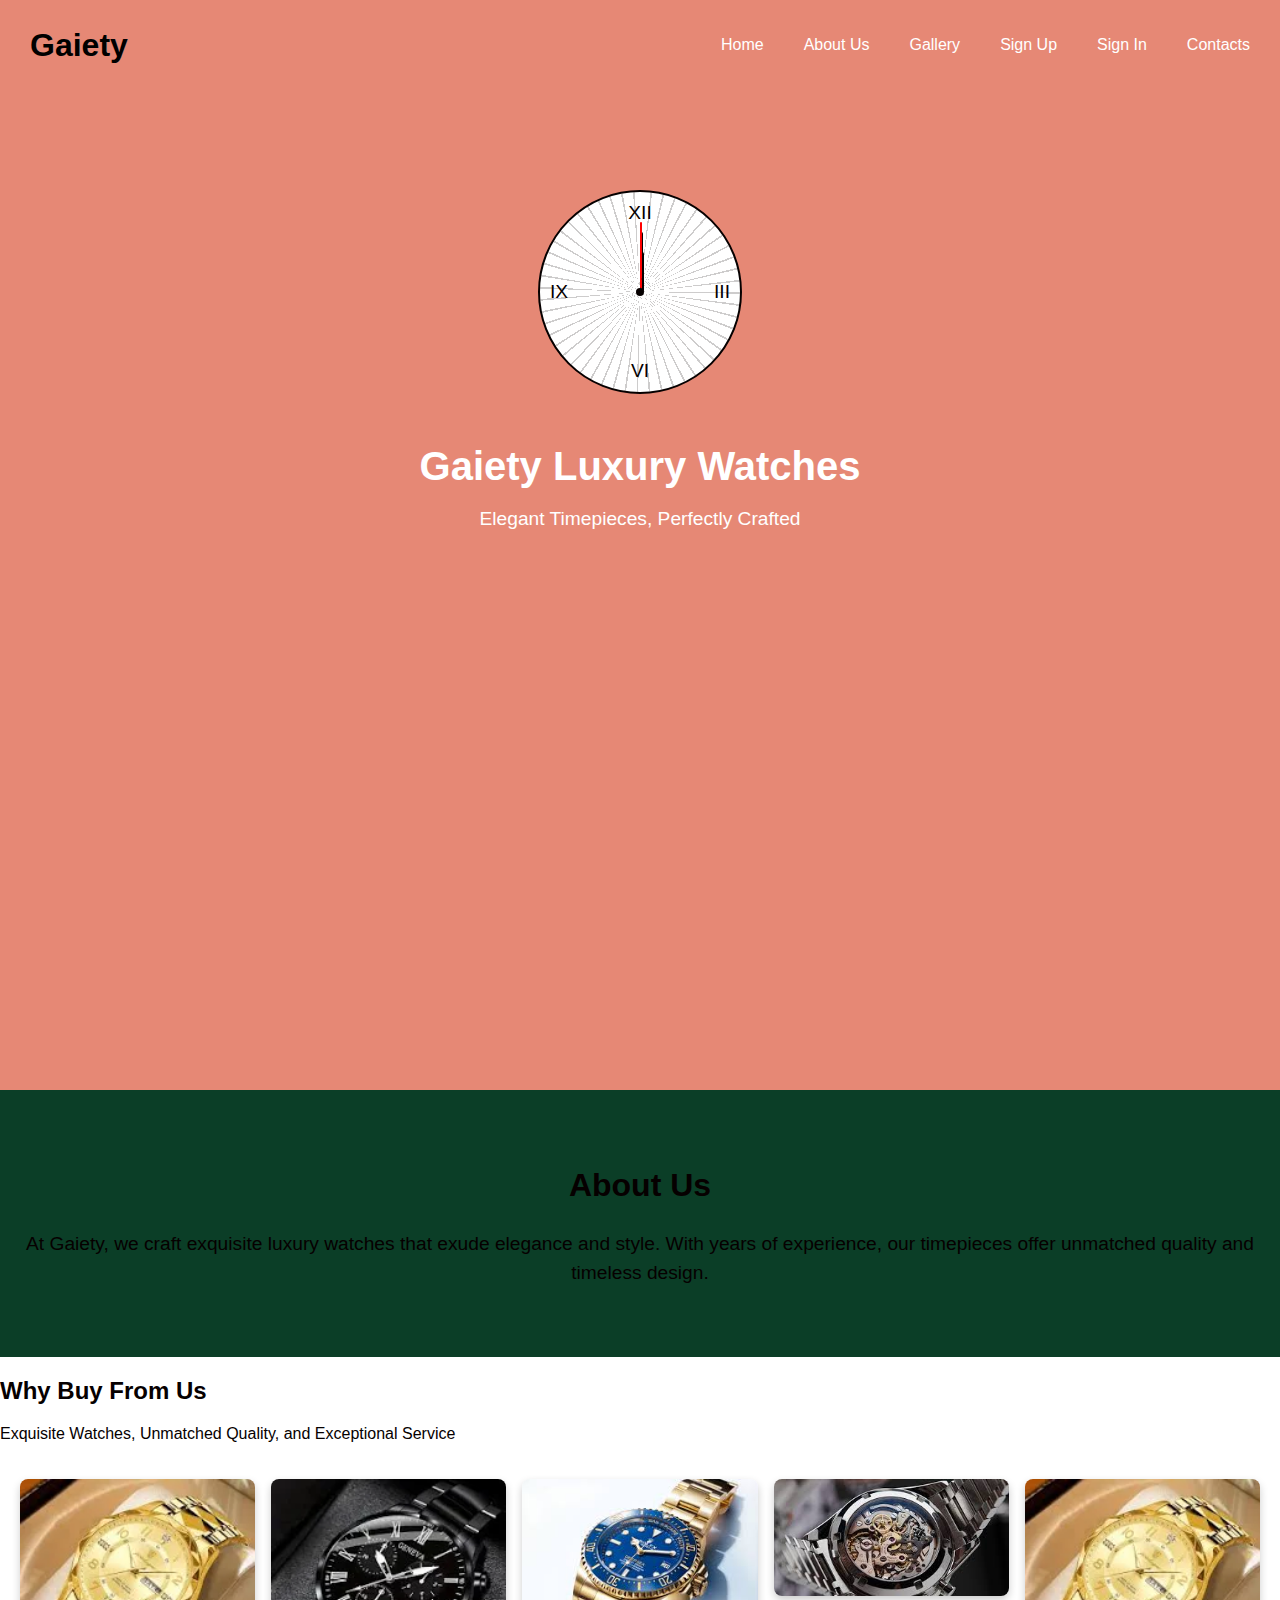
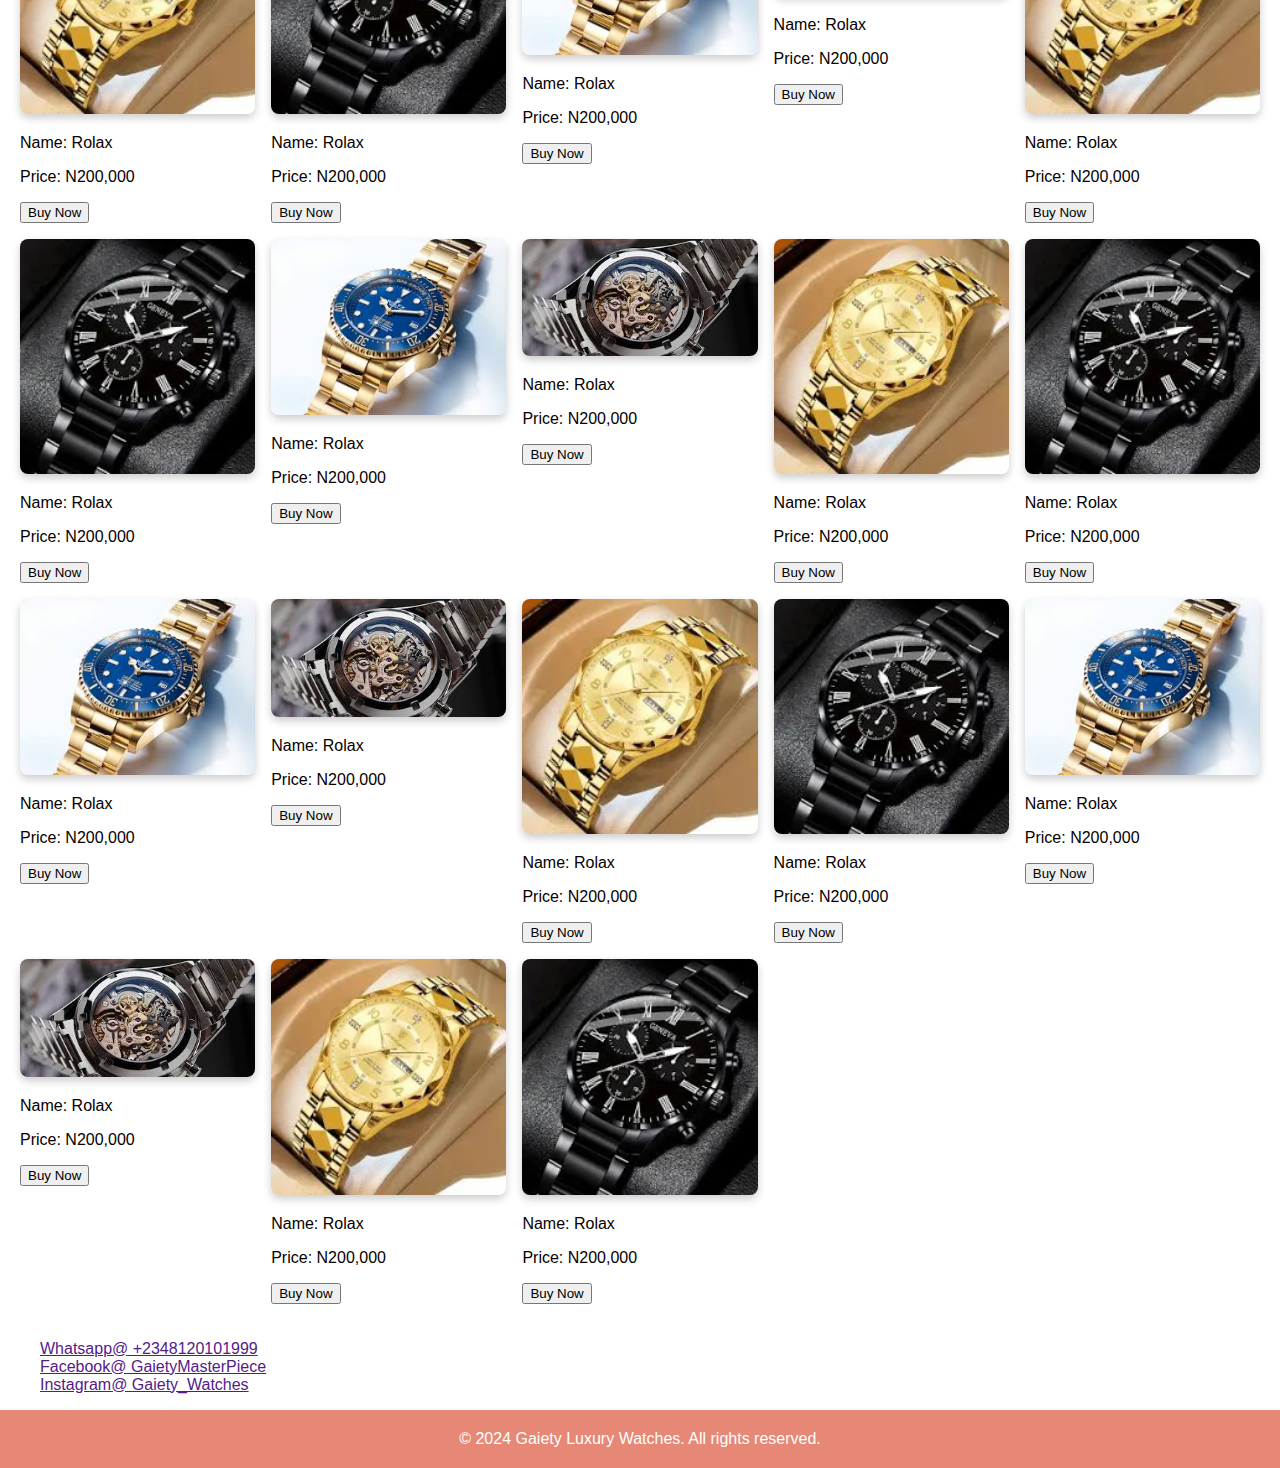
<file: index.html>
<!DOCTYPE html>
<html lang="en">

<head>
    <meta charset="UTF-8">
    <meta name="viewport" content="width=device-width, initial-scale=1.0">
    <link href="https://cdnjs.cloudflare.com/ajax/libs/font-awesome/6.0.0-beta3/css/all.min.css" rel="stylesheet" />
    <link rel="stylesheet" href="style.css">
    <title>Document</title>
</head>

<body>

    <!-- Navigation Bar -->
    <nav class="navbar">
        <div class="logo"> <a href="#home">Gaiety</a></div>
        <ul>
            <li><a href="#home">Home</a></li>
            <li><a href="#about">About Us</a></li>
            <li><a href="#gallery">Gallery</a></li>
            <li><a href="signUp.html" target="_blank">Sign Up</a></li>
            <li><a href="signIn.html" target="_blank">Sign In</a></li>
            <li><a href="#contact" target="_blank">Contacts</a></li>
        </ul>
    </nav>

    <!-- Header Section -->
    <main id="home">
        <!-- Animated Watch Section -->
        <div class="watch">
            <div class="hour-hand"></div>
            <div class="minute-hand"></div>
            <div class="second-hand"></div>
            <div class="numerals">
                <span class="twelve">XII</span>
                <span class="three">III</span>
                <span class="six">VI</span>
                <span class="nine">IX</span>
            </div>
        </div>
        <h1>Gaiety Luxury Watches</h1>
        <p>Elegant Timepieces, Perfectly Crafted</p>
    </main>

    <!-- About Us Section -->
    <section id="about" class="about-us">
        <h2>About Us</h2>
        <p>At Gaiety, we craft exquisite luxury watches that exude elegance and style. With years of experience, our
            timepieces offer unmatched quality and timeless design.</p>
    </section>

    <!-- Parallax Section -->
    <section class="parallax">
        <h2>Why Buy From Us</h2>
        <p>Exquisite Watches, Unmatched Quality, and Exceptional Service</p>
    </section>

    <!-- Product Gallery Section -->
    <div id="gallery" class="gallery">
        <div>
            <img src="images/watch1.webp" alt="Luxury Watch 1">
            <p>Name: Rolax</p>
            <p>Price: N200,000</p>
            <button> Buy Now </button>
        </div>
        <div>
            <img src="images/watch2.webp" alt="Luxury Watch 2">
            <p>Name: Rolax</p>
            <p>Price: N200,000</p>
            <button> Buy Now </button>
        </div>
        <div>
            <img src="images/watch3.jpg" alt="Luxury Watch 3">
            <p>Name: Rolax</p>
            <p>Price: N200,000</p>
            <button> Buy Now </button>
        </div>
        <div>
            <img src="images/watch4.jpg" alt="Luxury Watch 4">
            <p>Name: Rolax</p>
            <p>Price: N200,000</p>
            <button> Buy Now </button>
        </div>
        <div>
            <img src="images/watch1.webp" alt="Luxury Watch 1">
            <p>Name: Rolax</p>
            <p>Price: N200,000</p>
            <button> Buy Now </button>
        </div>
        <div>
            <img src="images/watch2.webp" alt="Luxury Watch 2">
            <p>Name: Rolax</p>
            <p>Price: N200,000</p>
            <button> Buy Now </button>
        </div>
        <div>
            <img src="images/watch3.jpg" alt="Luxury Watch 3">
            <p>Name: Rolax</p>
            <p>Price: N200,000</p>
            <button> Buy Now </button>
        </div>
        <div>
            <img src="images/watch4.jpg" alt="Luxury Watch 4">
            <p>Name: Rolax</p>
            <p>Price: N200,000</p>
            <button> Buy Now </button>
        </div>
        <div>
            <img src="images/watch1.webp" alt="Luxury Watch 1">
            <p>Name: Rolax</p>
            <p>Price: N200,000</p>
            <button> Buy Now </button>
        </div>
        <div>
            <img src="images/watch2.webp" alt="Luxury Watch 2">
            <p>Name: Rolax</p>
            <p>Price: N200,000</p>
            <button> Buy Now </button>
        </div>
        <div>
            <img src="images/watch3.jpg" alt="Luxury Watch 3">
            <p>Name: Rolax</p>
            <p>Price: N200,000</p>
            <button> Buy Now </button>
        </div>
        <div>
            <img src="images/watch4.jpg" alt="Luxury Watch 4">
            <p>Name: Rolax</p>
            <p>Price: N200,000</p>
            <button> Buy Now </button>
        </div>
        <div>
            <img src="images/watch1.webp" alt="Luxury Watch 1">
            <p>Name: Rolax</p>
            <p>Price: N200,000</p>
            <button> Buy Now </button>
        </div>
        <div>
            <img src="images/watch2.webp" alt="Luxury Watch 2">
            <p>Name: Rolax</p>
            <p>Price: N200,000</p>
            <button> Buy Now </button>
        </div>
        <div>
            <img src="images/watch3.jpg" alt="Luxury Watch 3">
            <p>Name: Rolax</p>
            <p>Price: N200,000</p>
            <button> Buy Now </button>
        </div>
        <div>
            <img src="images/watch4.jpg" alt="Luxury Watch 4">
            <p>Name: Rolax</p>
            <p>Price: N200,000</p>
            <button> Buy Now </button>
        </div>
        <div>
            <img src="images/watch1.webp" alt="Luxury Watch 1">
            <p>Name: Rolax</p>
            <p>Price: N200,000</p>
            <button> Buy Now </button>
        </div>
        <div>
            <img src="images/watch2.webp" alt="Luxury Watch 2">
            <p>Name: Rolax</p>
            <p>Price: N200,000</p>
            <button> Buy Now </button>
        </div>
    </div>
    <div class="contact">
        <ul style="list-style: none ;">
            <a href=""><li>Whatsapp@ +2348120101999</li></a>
            <a href=""><li>Facebook@ GaietyMasterPiece</li></a>
            <a href=""><li>Instagram@ Gaiety_Watches</li></a>
        </ul>
    </div>


    <!-- Footer -->
    <footer>
        <p>&copy; 2024 Gaiety Luxury Watches. All rights reserved.</p>
    </footer>
      

</body>

</html>
</file>
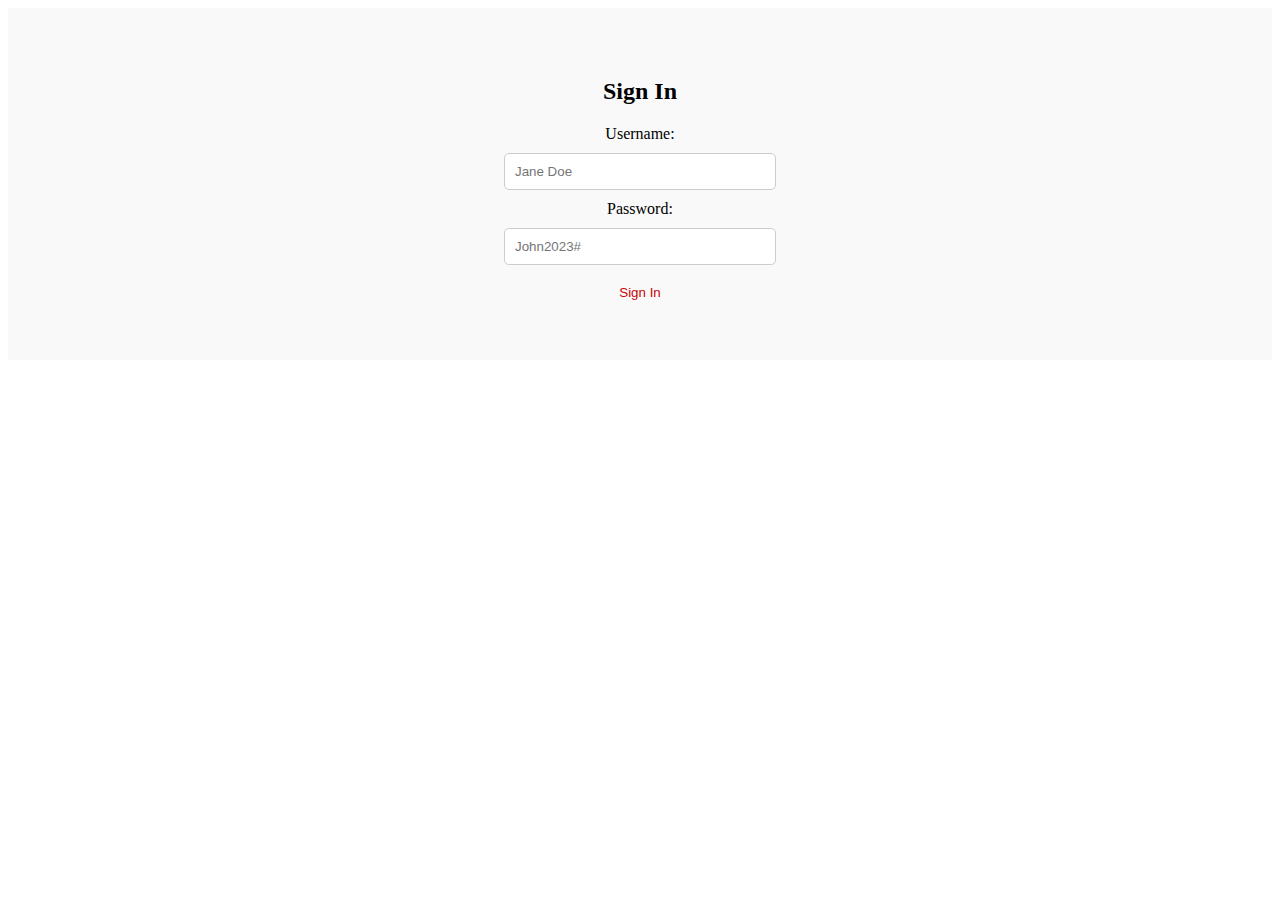
<file: signIn.html>
<!DOCTYPE html>
<html lang="en">

<head>
    <meta charset="UTF-8">
    <meta name="viewport" content="width=device-width, initial-scale=1.0">
    <title>Document</title>
    <style>
        .signin {
            background-color: #f9f9f9;
            padding: 50px 20px;
            text-align: center;
        }

        .signin form {
            display: flex;
            flex-direction: column;
            align-items: center;
            gap: 10px;
        }

        .signin input {
            padding: 10px;
            width: 250px;
            border: 1px solid #ccc;
            border-radius: 5px;
        }

        .signin button {
            padding: 10px 20px;
            background-color: var(--accent-color);
            color: rgb(201, 4, 4);
            border: none;
            border-radius: 5px;
            cursor: pointer;
        }

        .signin button:hover {
            opacity: 0.8;
        }
    </style>
</head>

<body>
    <section id="signin" class="signin">
        <h2>Sign In</h2>
        <form action="#" method="POST">
            <label for="username">Username:</label>
            <input placeholder="Jane Doe" type="text" id="username" name="username" required>
            <label for="password">Password:</label>
            <input placeholder="John2023#" type="password" id="password" name="password" required>
            <button type="submit">Sign In</button>
        </form>
    </section>

</body>

</html>
</file>
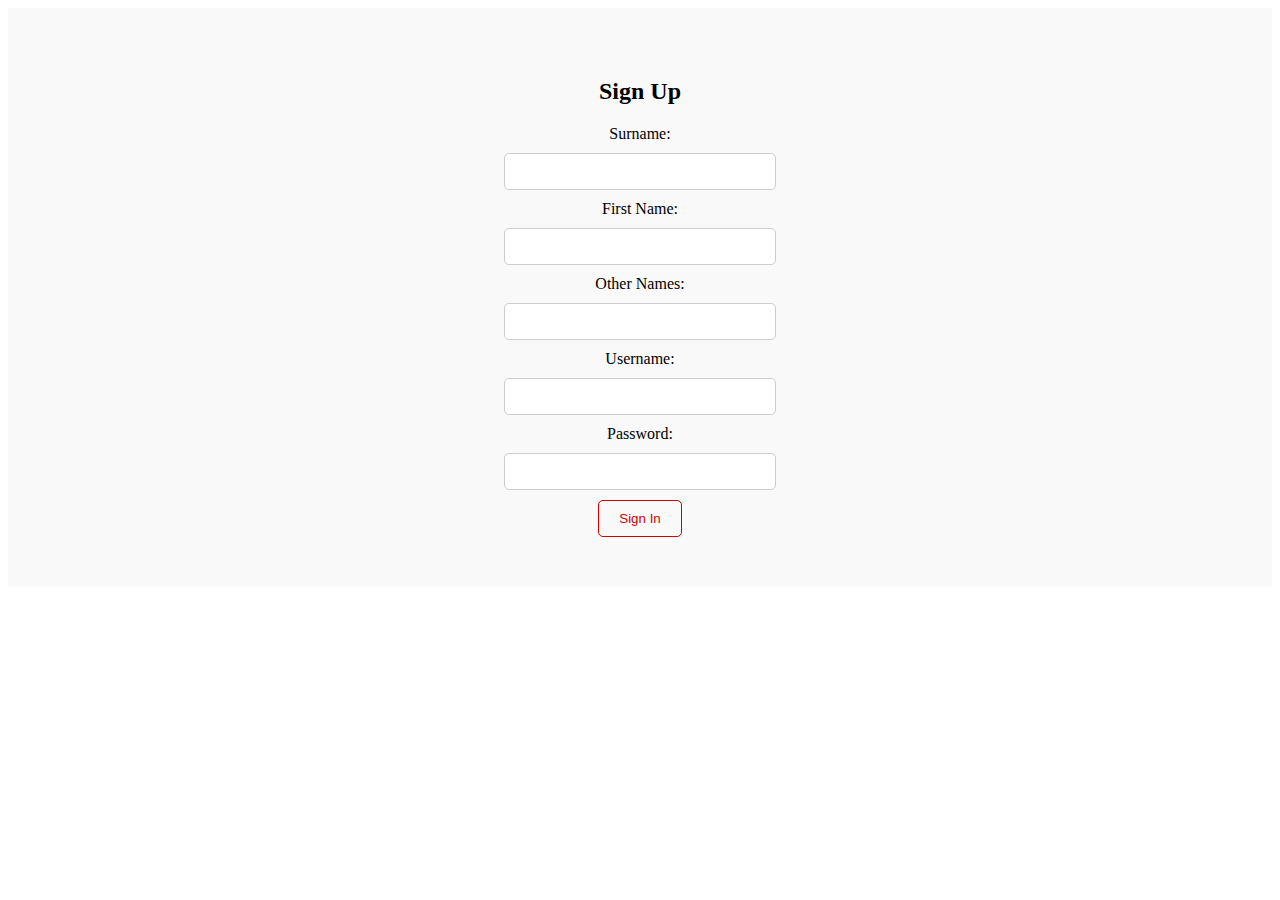
<file: signUp.html>
<!DOCTYPE html>
<html lang="en">
<head>
    <meta charset="UTF-8">
    <meta name="viewport" content="width=device-width, initial-scale=1.0">
    <title>Document</title>
    <style>
        .signup {
            background-color: #f9f9f9;
            padding: 50px 20px;
            text-align: center;
        }

        .signup form {
            display: flex;
            flex-direction: column;
            align-items: center;
            gap: 10px;
        }

        .signup input {
            padding: 10px;
            width: 250px;
            border: 1px solid #ccc;
            border-radius: 5px;
        }

        .signup button {
            padding: 10px 20px;
            background-color: var(--accent-color);
            color: rgb(201, 4, 4);
            border: 1px solid;
            border-radius: 5px;
            cursor: pointer;
        }

        .signup button:hover {
            opacity: 0.8;
        }
    </style>
</head>
<body>
    
    <section id="signUp" class="signup">
        <h2>Sign Up</h2>
        <form action="#" method="POST">
            <label for="username">Surname:</label>
            <input type="text" id="surname" name="surname" required>
            <label for="username">First Name:</label>
            <input type="text" id="firstname" name="firstname" required>
            <label for="username">Other Names:</label>
            <input type="text" id="othername" name="othername" required>
            <label for="username">Username:</label>
            <input type="text" id="username" name="username" required>
            <label for="password">Password:</label>
            <input type="password" id="password" name="password" required>
            <button type="submit">Sign In</button>
        </form>
    </section>
</body>
</html>
</file>
<file: style.css>
:root {
    color-scheme: light dark; /* Enables system-level dark mode detection */
}

/* Light mode */
:root {
    --background-color: #FFFFFF;
    --text-color: #060000;
    --accent-color: #d32c0b90;
}

/* Dark mode - activates automatically based on system preference */
@media (prefers-color-scheme: dark) {
    :root {
        --background-color: #1A1A1A;
        --text-color: #FFFFFF;
        --accent-color: #d32c0b90;
    }
}

body {
    margin: 0;
    font-family: sans-serif;
    background-color: var(--background-color);
    color: var(--text-color);
    transition: background-color 0.3s, color 0.3s;
}


/* Navigation Bar */
.navbar {
    display: flex;
    justify-content: space-between;
    align-items: center;
    padding: 20px;
    background-color: var(--accent-color);
}

.navbar .logo {
    font-size: 1.5rem;
    font-weight: bold;
    color: white;
}

.logo a {
    color: black;
    text-decoration: none;
    font-size: 2rem;
    padding: 5px 10px;
    cursor: default;
}

.logo a:hover {
    opacity: 0.5;
    cursor: pointer;
}

.navbar ul {
    list-style: none;
    display: flex;
    gap: 20px;
}

.navbar ul li a {
    color: white;
    text-decoration: none;
    font-size: 1rem;
    padding: 5px 10px;
    transition: background 0.3s;
}

.navbar ul li a:hover {
    background-color: rgba(0, 0, 0, 0.1);
    border-radius: 5px;
}

/* Header Section */
main {
    text-align: center;
    padding: 50px 20px;
    background-color: var(--accent-color);
    color: white;
    height: 100vh;
}

main h1 {
    margin: 0;
    font-size: 2.5rem;
}

main p {
    font-size: 1.2rem;
}

/* Animated Watch Hands */
.watch {
    position: relative;
    width: 200px;
    height: 200px;
    margin: 50px auto;
    border: 2px solid var(--text-color);
    border-radius: 50%;
    background: var(--background-color);
}

/* Improved hand positioning and animation */
.hour-hand, .minute-hand, .second-hand {
    position: absolute;
    bottom: 50%;
    left: 50%;
    transform-origin: 50% 100%;
    border-radius: 4px;
}

.hour-hand {
    width: 4px;
    height: 40px;
    background: var(--text-color);
    animation: rotate 43200s linear infinite; /* 12 hours */
}

.minute-hand {
    width: 3px;
    height: 60px;
    background: var(--text-color);
    animation: rotate 3600s linear infinite; /* 60 minutes */
}

.second-hand {
    width: 2px;
    height: 70px;
    background: #ff0000;
    animation: rotate 60s steps(60) infinite; /* 60 seconds with stepping */
}

/* Improved numeral positioning */
.numerals span {
    position: absolute;
    font-size: 1.2rem;
    color: var(--text-color);
}

.twelve { top: 10px; left: 50%; transform: translateX(-50%); }
.three { right: 10px; top: 50%; transform: translateY(-50%); }
.six { bottom: 10px; left: 50%; transform: translateX(-50%); }
.nine { left: 10px; top: 50%; transform: translateY(-50%); }

/* Improved rotation animation */
@keyframes rotate {
    from { transform: rotate(0deg); }
    to { transform: rotate(360deg); }
}

/* Add clock markers */
.watch::before {
    content: '';
    position: absolute;
    width: 8px;
    height: 8px;
    background: var(--text-color);
    border-radius: 50%;
    top: 50%;
    left: 50%;
    transform: translate(-50%, -50%);
    z-index: 2;
}

/* Add minute markers */
.watch::after {
    content: '';
    position: absolute;
    width: 100%;
    height: 100%;
    top: 0;
    left: 0;
    background: repeating-conic-gradient(
        from 0deg,
        transparent 0deg 6deg,
        var(--text-color) 6deg 7deg
    );
    border-radius: 50%;
    opacity: 0.2;
}


/* About Us Section */
.about-us {
    padding: 50px 20px;
    background-color: #0b3e27;
    text-align: center;
}

.about-us h2 {
    font-size: 2rem;
}

.about-us p {
    font-size: 1.2rem;
    margin-top: 20px;
    line-height: 1.5;
}

/* Parallax Section */
/* .parallax {
    height: 100vh;
    background-image: url('images/complied watches.jpg');
    background-attachment: fixed;
    background-size: cover;
    background-position: center;
} */

/* Gallery Section */
.gallery {
    display: grid;
    grid-template-columns: repeat(auto-fit, minmax(200px, 1fr));
    gap: 16px;
    padding: 20px;
}

.gallery img {
    width: 100%;
    height: auto;
    object-fit: cover;
    border-radius: 8px;
    box-shadow: 0 4px 8px rgba(0, 0, 0, 0.2);
}

.contacts ul {
    display: inline-block;
    background-color: #0b3e27;
}

/* Footer */
footer {
    background-color: var(--accent-color);
    color: white;
    padding: 20px;
    text-align: center;
}

footer p {
    margin: 0;
}


/* Add these responsive design improvements */
@media screen and (max-width: 768px) {
    .navbar {
        flex-direction: column;
        padding: 10px;
    }

    .navbar ul {
        flex-direction: column;
        align-items: center;
        padding: 0;
    }

    .gallery {
        grid-template-columns: repeat(auto-fit, minmax(150px, 1fr));
    }

    .watch {
        width: 150px;
        height: 150px;
    }
}

/* Improve parallax for mobile */
@media screen and (max-width: 768px) {
    .parallax {
        background-attachment: scroll;
    }
}
</file>
